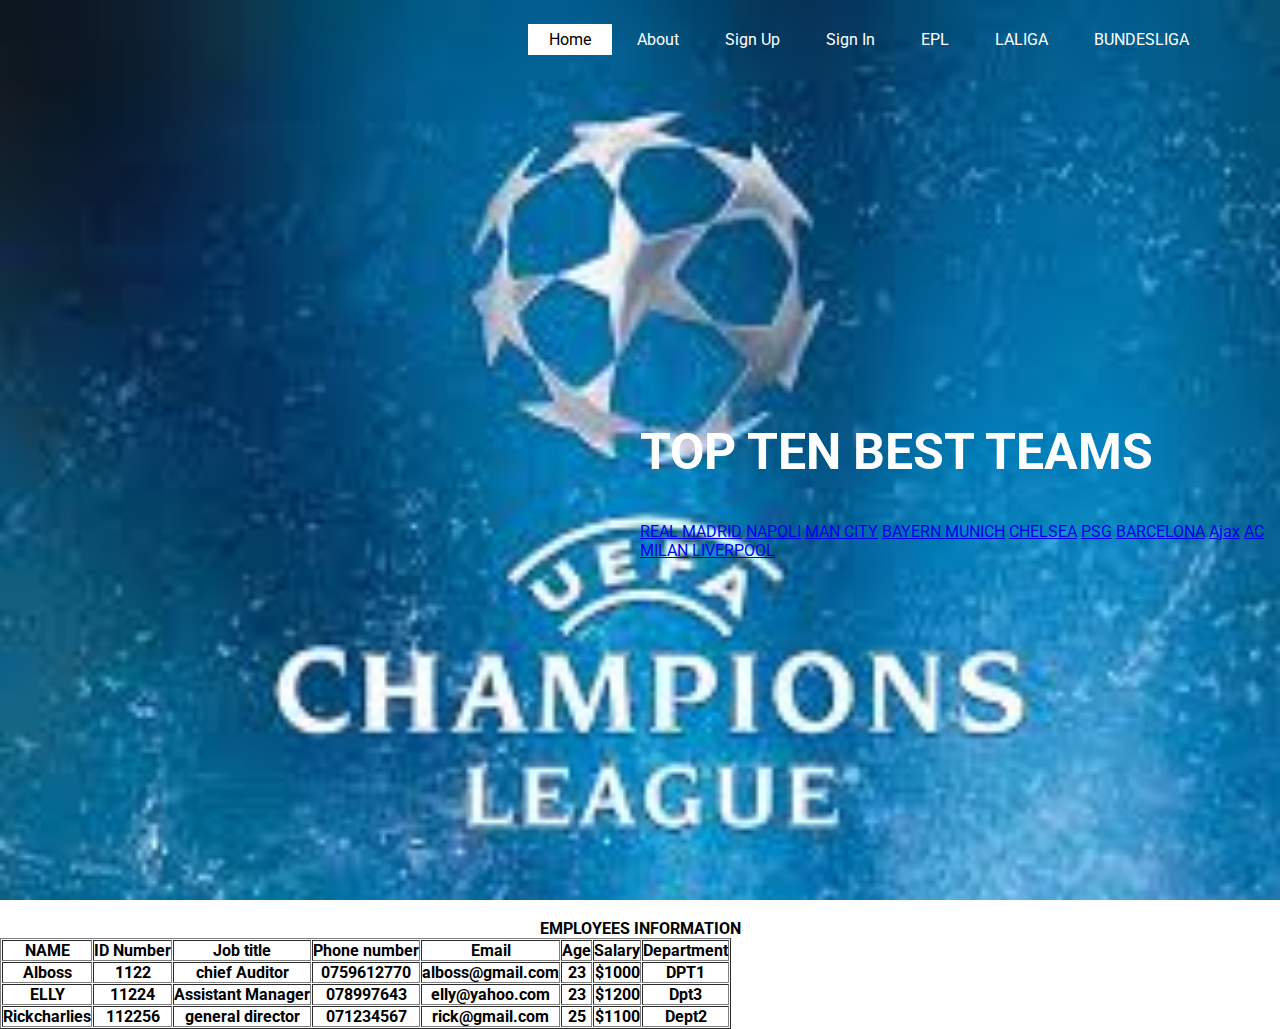
<file: html/index.html>
<!DOCTYPE html>
<html lang="en">
<head>
    <meta charset="UTF-8">
    <meta name="viewport" content="width=device-width, initial-scale=1.0">
    <title>Assignment</title>
    <link rel="stylesheet" href="/css/style.css">
</head>

<body>
    <header>
		<div class="main">
<div class="logo">
	<!-- <img src="/images/Logo.jpg"> -->
</div>
			<ul>
				<li class="active"><a href="#">Home</a></li>
				<li><a href="about.html">About</a></li>
				<li><a href="signup.html">Sign Up</a></li>
				<li><a href="signin.html">Sign In</a></li>
				<li><a href="https://www.premierleague.com/">EPL</a></li>
				<li><a href="https://www.laliga.com/en-GB">LALIGA</a></li>
				<li><a href="https://www.bundesliga.com/en/bundesliga" target="_blank">BUNDESLIGA</a></li>
</div>
<div class="title">
	<h1>TOP TEN BEST TEAMS</h1>
</div>
<div class="button">
	<a href="#" classs="btn">REAL MADRID</a>
<a href="#" classs="btn">NAPOLI</a>
<a href="#" classs="btn">MAN CITY</a>
<a href="#" classs="btn">BAYERN MUNICH</a>
<a href="#" classs="btn">CHELSEA</a>
<a href="#" classs="btn">PSG</a>
<a href="#" classs="btn">BARCELONA</a>
<a href="#" classs="btn">Ajax</a>
<a href="#" classs="btn">AC MILAN</a>
<a href="#" classs="btn">LIVERPOOL</a>
</div>
	</header>
	<br>
	<table border="1" cellpadding="1" cellspacing="1" align="center">
		<h4 align="center" box-shadow="bold">EMPLOYEES INFORMATION</h4>
<tr>
	<th>NAME</th>
	<th>ID Number</th>
	<th>Job title</th>
	<th>Phone number</th>
	<th>Email</th>
	<th>Age</th>
	<th>Salary</th>
	<th>Department</th>
</tr>

	<th>Alboss</th>
	<th>1122</th>
	<th>chief Auditor</th>
	<th>0759612770</th>
	<th>alboss@gmail.com</th>
	<th>23</th>
	<th>$1000</th>
	<th>DPT1</th>
</tr>


<tr>
	<th>ELLY</th>
	<th>11224</th>
	<th>Assistant Manager</th>
	<th>078997643</th>
	<th>elly@yahoo.com</th>
	<th>23</th>
	<th>$1200</th>
	<th>Dpt3</th>
</tr>

<tr>
	<th>Rickcharlies</th>
	<th>112256</th>
	<th>general director</th>
	<th>071234567</th>
	<th>rick@gmail.com</th>
	<th>25</th>
	<th>$1100</th>
	<th>Dept2</th>
</tr>
</div>

</table>

</body>
</html>
</file>
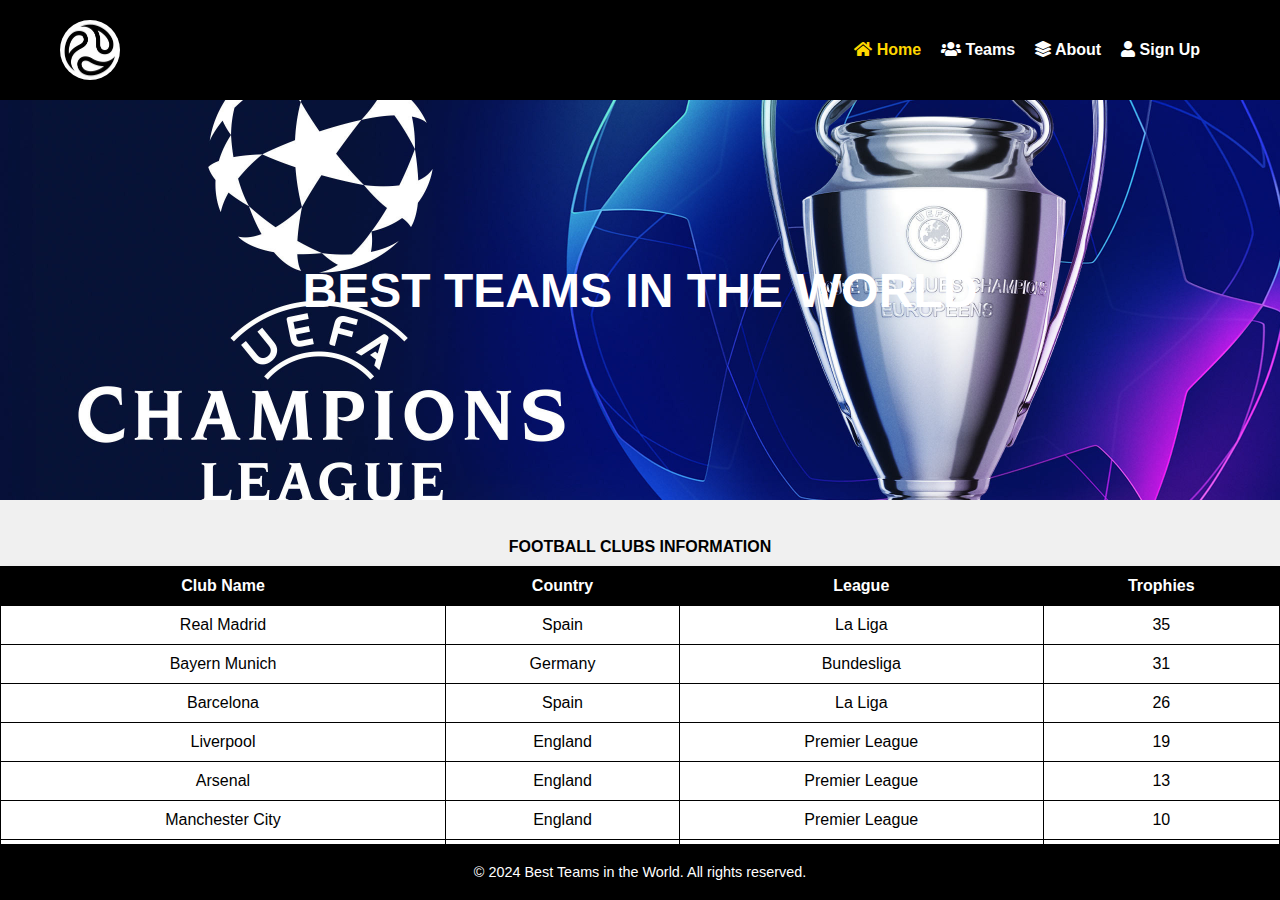
<file: Elly/account/index.html>
<!DOCTYPE html>
<html lang="en">

<head>
    <meta charset="UTF-8">
    <meta name="viewport" content="width=device-width, initial-scale=1.0">
    <title>Football Hub</title>
    <link rel="stylesheet" href="https://cdnjs.cloudflare.com/ajax/libs/font-awesome/5.15.4/css/all.min.css">
    <style>
        /* Reset */
        *,
        *::before,
        *::after {
            box-sizing: border-box;
            margin: 0;
            padding: 0;
        }

        body {
            font-family: Arial, sans-serif;
            background-color: #f0f0f0;
            margin: 0;
            padding: 0;
        }

        .navbar {
            background-color: #000;
            color: #fff;
            padding: 20px 0;
            box-shadow: 0 2px 5px rgba(0, 0, 0, 0.1);
        }

        .navbar .main {
            display: flex;
            align-items: center;
            justify-content: space-between;
            max-width: 1200px;
            margin: 0 auto;
            padding: 0 20px;
        }

        .logo {
            width: 60px;
            height: 60px;
            border-radius: 50%;
            overflow: hidden;
            margin-right: 20px;
        }

        .logo img {
            width: 100%;
            height: 100%;
            object-fit: cover;
        }

        .navbar ul {
            list-style-type: none;
            display: flex;
            align-items: center;
        }

        .navbar ul li {
            margin-right: 20px;
        }

        .navbar ul li a {
            color: #fff;
            text-decoration: none;
            font-weight: bold;
            transition: color 0.3s ease;
        }

        .navbar ul li.active a {
            color: gold;
        }

        .navbar ul li a:hover {
            color: gold;
        }

        /* Hero Section */
        .hero {
            background-image: url('../img/uefa.jpg');
            background-size: cover;
            background-position: center;
            height: 400px;
            display: flex;
            align-items: center;
            justify-content: center;
            text-align: center;
            color: #fff;
        }

        .hero h1 {
            font-size: 3rem;
            margin-bottom: 20px;
            color: #fff;
        }

        /* Features Section */
        .features {
            max-width: 1200px;
            margin: 40px auto;
            display: flex;
            justify-content: space-around;
            flex-wrap: wrap;
        }

        .feature {
            flex: 0 0 calc(33.33% - 40px);
            background-color: #fff;
            padding: 20px;
            border-radius: 10px;
            margin-bottom: 20px;
            box-shadow: 0 4px 8px rgba(0, 0, 0, 0.1);
            text-align: center;
        }

        .feature i {
            font-size: 2rem;
            margin-bottom: 10px;
        }

        .feature h2 {
            font-size: 1.5rem;
            margin-bottom: 10px;
        }

        /* Footer */
        footer {
            text-align: center;
            background-color: #000;
            color: #fff;
            padding: 20px 0;
            position: fixed;
            bottom: 0;
            left: 0;
            width: 100%;
            font-size: 0.9rem;
        }

        /* Table */
        table {
            width: 100%;
            border-collapse: collapse;
            margin-top: 20px;
            background-color: #fff;
            border-radius: 10px;
            box-shadow: 0 4px 8px rgba(0, 0, 0, 0.1);
        }

        th,
        td {
            padding: 10px;
            border: 1px solid #000;
            text-align: center;
        }

        th {
            background-color: #000;
            color: #fff;
        }

        h4 {
            margin-bottom: 10px;
            font-weight: bold;
            text-align: center;
        }
    </style>
</head>

<body>
    <header>
        <div class="navbar">
            <div class="main">
                <div class="logo">
                    <img src="../img/logo.jpeg" alt="Logo">
                </div>
                <ul>
                    <li class="active"><a href="#"><i class="fas fa-home"></i> Home</a></li>
                    <li><a href="team.html"><i class="fas fa-users"></i> Teams</a></li>
                    <li><a href="about.html"><i class="fas fa-layer-group"></i> About</a></li>
                    <li><a href="signin.php"><i class="fas fa-user"></i> Sign Up</a></li>
                </ul>
            </div>
        </div>
        <div class="hero">
            <div>
                <h1>BEST TEAMS IN THE WORLD</h1>
            </div>
        </div>
    </header>
    <br>
    <table border="1" cellpadding="1" cellspacing="1" align="center">
        <caption>
            <h4>FOOTBALL CLUBS INFORMATION</h4>
        </caption>
        <tr>
            <th>Club Name</th>
            <th>Country</th>
            <th>League</th>
            <th>Trophies</th>
        </tr>
        <tr>
            <td>Real Madrid</td>
            <td>Spain</td>
            <td>La Liga</td>
            <td>35</td>
        </tr>
        <tr>
            <td>Bayern Munich</td>
            <td>Germany</td>
            <td>Bundesliga</td>
            <td>31</td>
        </tr>
        <tr>
            <td>Barcelona</td>
            <td>Spain</td>
            <td>La Liga</td>
            <td>26</td>
        </tr>
        <tr>
            <td>Liverpool</td>
            <td>England</td>
            <td>Premier League</td>
            <td>19</td>
        </tr>
        <tr>
            <td>Arsenal</td>
            <td>England</td>
            <td>Premier League</td>
            <td>13</td>
        </tr>
        <tr>
            <td>Manchester City</td>
            <td>England</td>
            <td>Premier League</td>
            <td>10</td>
        </tr>
        <tr>
            <td>Paris Saint-Germain</td>
            <td>France</td>
            <td>Ligue 1</td>
            <td>9</td>
        </tr>
    </table>

    <footer>
        <p>&copy; 2024 Best Teams in the World. All rights reserved.</p>
    </footer>
</body>

</html>
</file>
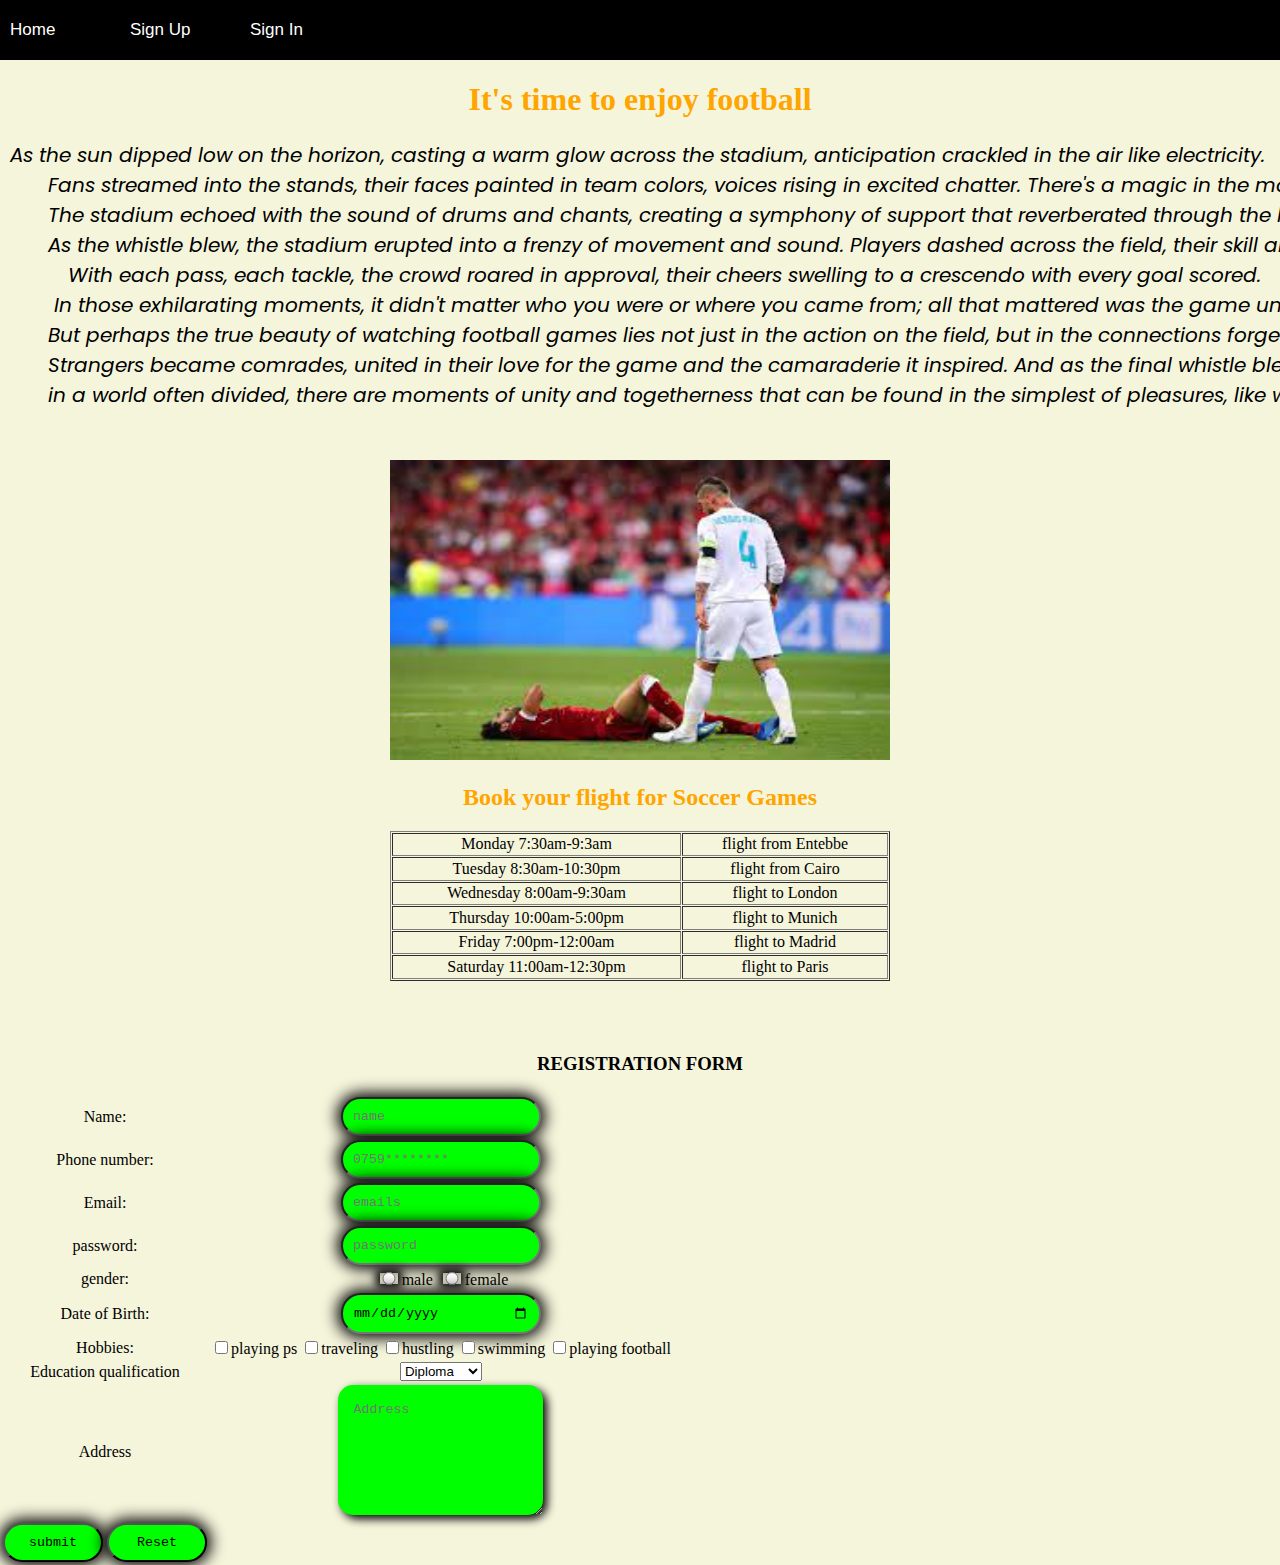
<file: html/about.html>
<!DOCTYPE html>
<html lang="en">
<head>
    <meta charset="UTF-8">
    <meta name="viewport" content="width=device-width, initial-scale=1.0">
    <title>About</title>
    <link rel="stylesheet" href="/css/about.css">
</head>
<body>
    <div class="Navbar">
		<div class="container">
		</div>
	<nav>
	    <a href="index.html">Home</a>
	    <a href="signup.html">Sign Up</a>
	    <a href="signin.html">Sign In</a>
    </nav>

	<h1>It's time to enjoy football</h1>
	<p><pre>As the sun dipped low on the horizon, casting a warm glow across the stadium, anticipation crackled in the air like electricity. 
        Fans streamed into the stands, their faces painted in team colors, voices rising in excited chatter. There's a magic in the moments before a football game begins—a palpable energy that unites strangers and friends alike. 
        The stadium echoed with the sound of drums and chants, creating a symphony of support that reverberated through the hearts of all who were there.
        As the whistle blew, the stadium erupted into a frenzy of movement and sound. Players dashed across the field, their skill and agility a testament to years of dedication and training.
         With each pass, each tackle, the crowd roared in approval, their cheers swelling to a crescendo with every goal scored. 
         In those exhilarating moments, it didn't matter who you were or where you came from; all that mattered was the game unfolding before you—a spectacle of athleticism and passion that transcended language and borders.     
        But perhaps the true beauty of watching football games lies not just in the action on the field, but in the connections forged off it. Amidst the sea of faces, friendships blossomed and memories were made. 
        Strangers became comrades, united in their love for the game and the camaraderie it inspired. And as the final whistle blew and the crowd began to disperse, there lingered a sense of joy and camaraderie—a reminder that, 
        in a world often divided, there are moments of unity and togetherness that can be found in the simplest of pleasures, like watching a football game.
    </pre>   
	</p>


	<img src="/images/Img.R4.jpg" text-align="center">

	<!--list-->
	<h2>Book your flight for Soccer Games</h2>
	<table border="1" cellpadding="1" cellspacing="1"height="150" width="500" align="center">
		<tr>
			<td>Monday 7:30am-9:3am</td>
		<td>flight from Entebbe</td>
	</tr>
	<tr>
		<td>Tuesday 8:30am-10:30pm</td>
		<td>flight from Cairo</td>
	</tr>
	<tr>
		<td>Wednesday 8:00am-9:30am</td>
		<td>flight to London</td>
	</tr>
	<tr>
		<td>Thursday 10:00am-5:00pm</td>
		<td>flight to Munich</td>
	</tr>
	<tr>
		<td>Friday 7:00pm-12:00am</td>
		<td>flight to Madrid</td>
	</tr>
	<tr>
		<td>Saturday 11:00am-12:30pm</td>
		<td>flight to Paris</td>
	</tr>
</table>
	</ul>
	<br>
	<br>
	<br>







	<h3>REGISTRATION FORM</h3>
	<form>
		<table>
			<tr>
				<td>Name:</td>
				<td>
					<input type="text" placeholder="name" name="">
				</td>
			</tr>
			<tr>
				<td>Phone number:</td>
				<td>
					<input type="phone" placeholder="0759********">
				</td>
			</tr>
			<tr>
				<td>Email:</td>
				<td>
					<input type="email" placeholder="emails">
				</td>
			</tr>
			<tr>
				<td>password:</td>
				<td>
					<input type="password" placeholder="password">
				</td>
			</tr>
			<tr>
				<td>gender:</td>
				<td>
					<input type="radio"name"gender">male
					<input type="radio"name"gender">female
				</td>
			</tr>
			<tr>
				<td>Date of Birth:</td>
				<td>
					<input type="date">
				</td>
			</tr>
			<tr>
				<td>Hobbies:</td>
				<td>
					<input type="checkbox"playing ps>playing ps
					<input type="checkbox"traveling>traveling
					<input type="checkbox"hustling>hustling
					<input type="checkbox"swimming>swimming
					<input type="checkbox"playing football>playing football
				</td>
			</tr>
			<tr>
				<td>
					Education qualification
				</td>
				<td>
					<select>
						<option>Diploma</option>
						<option>Certificate</option>
						<option>Degree</option>
						<option>Masters</option>
						<option>Phd</option>
						<option>none</option>
					</select>
				</td>
			</tr>
			<tr>
			<td>
			Address
		   </td>
			<td>
			<textarea rows ="5" col="17" placeholder="Address"></textarea>
			</td>
			</tr>
			<tr>
				<td>
					<input type="submit" value="submit">
					<input type="Reset" value="Reset">
				</td>
			</tr>
		</table>
	</form>

</body>
</html>
</file>
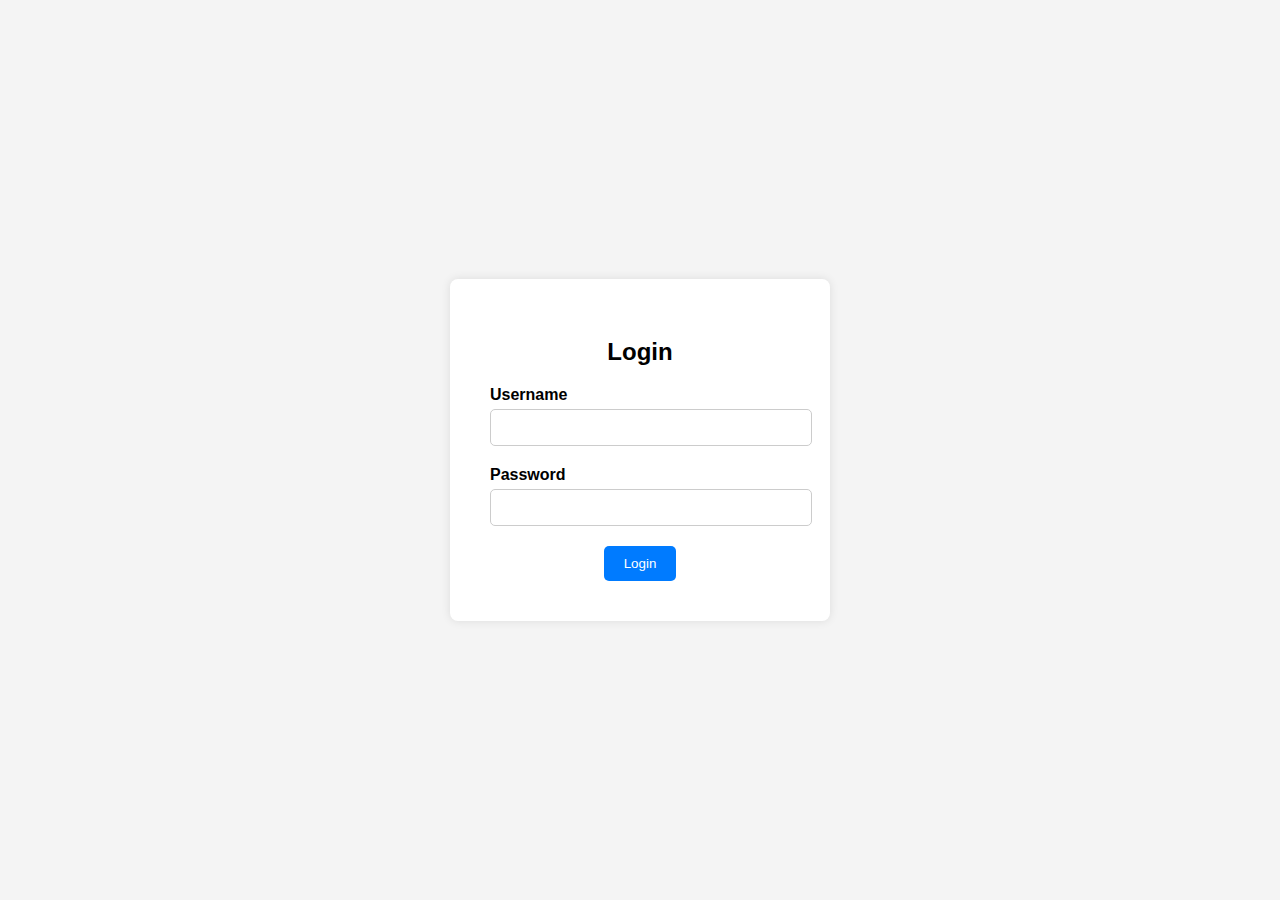
<file: html/signin.html>
<!DOCTYPE html>
<html lang="en">
<head>
    <meta charset="UTF-8">
    <meta name="viewport" content="width=device-width, initial-scale=1.0">
    <link rel="stylesheet" href="/css/signin.css">
    <title>signin page</title>
</head>
<body>
    <div class="login-container">
        <h2>Login</h2>
        <form action="#">
            <div class="input-group">
                <label for="username">Username</label>
                <input type="text" id="username" name="username" required>
            </div>
            <div class="input-group">
                <label for="password">Password</label>
                <input type="password" id="password" name="password" required>
            </div>
            <button type="submit">Login</button>
        </form>
    </div>
</body>
</html>
</file>
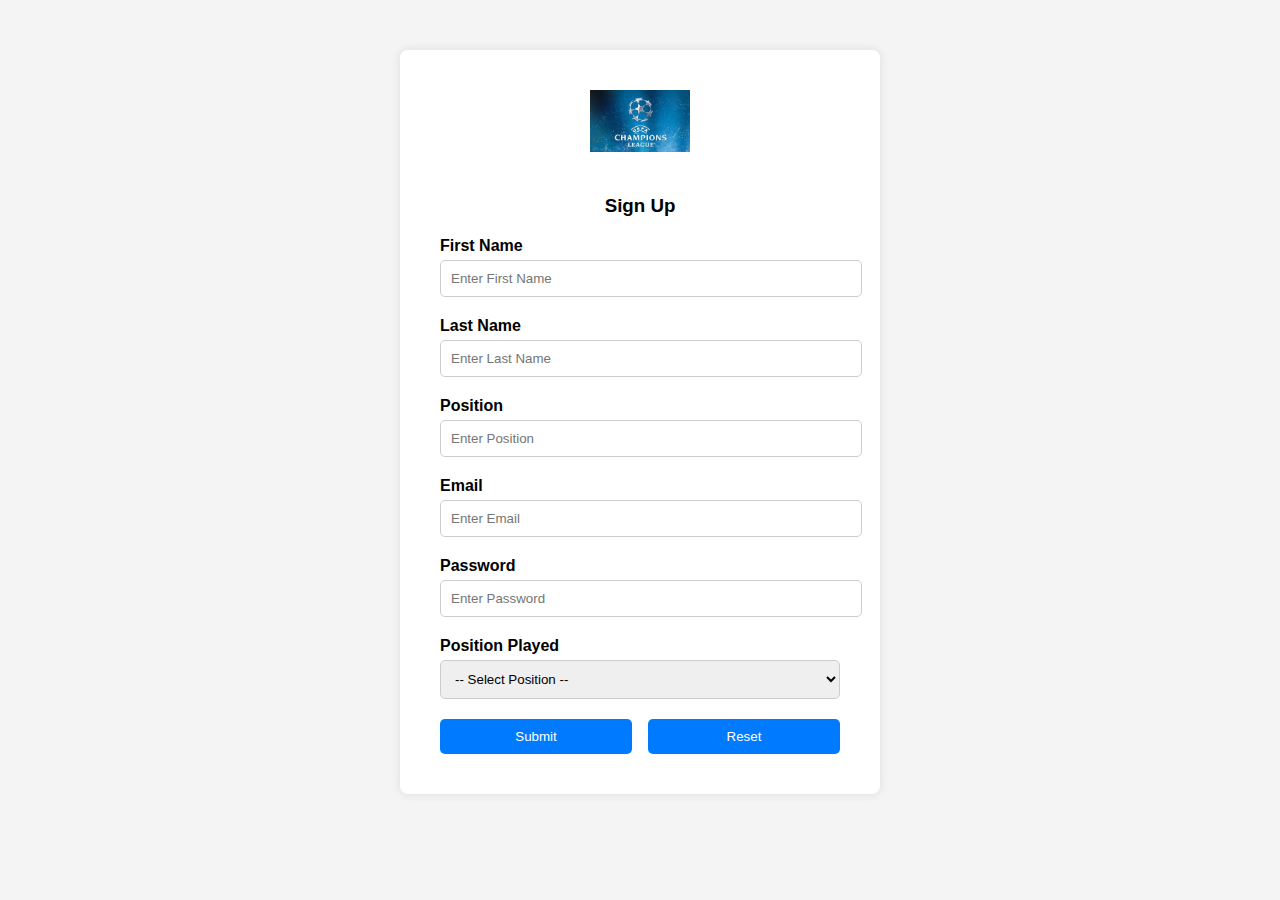
<file: html/signup.html>
<!DOCTYPE html>
<html lang="en">
<head>
    <meta charset="UTF-8">
    <meta name="viewport" content="width=device-width, initial-scale=1.0">
    <title>UEFA</title>
    <link rel="stylesheet" href="/css/signup.css">
</head>
<body>
    <div class="form">
        <img src="/images/Logo.jpg" class="logo">
        <h3>Sign Up</h3>
        <form>
            <div class="input-group">
                <label for="firstname">First Name</label>
                <input type="text" name="firstname" placeholder="Enter First Name">
            </div>
            <div class="input-group">
                <label for="lastname">Last Name</label>
                <input type="text" name="lastname" placeholder="Enter Last Name">
            </div>
            <div class="input-group">
                <label for="position">Position</label>
                <input type="text" name="position" placeholder="Enter Position">
            </div>
            <div class="input-group">
                <label for="email">Email</label>
                <input type="text" name="email" placeholder="Enter Email">
            </div>
            <div class="input-group">
                <label for="password">Password</label>
                <input type="password" name="password" placeholder="Enter Password">
            </div>
            <div class="input-group">
                <label for="position_played">Position Played</label>
                <select name="position_played">
                    <option>-- Select Position --</option>
                    <option>Left Back</option>
                    <option>Midfielder</option>
                    <option>Right Back</option>
                    <option>Center Back</option>
                    <option>Winger</option>
                    <option>Coach</option>
                    <option>Assistant Coach</option>
                    <option>Goalkeeper</option>
                    <option>Deep Six</option>
                    <option>Left Winger</option>
                </select>
            </div>
            <div class="btn-group">
                <input type="submit" value="Submit">
                <input type="reset" value="Reset">
            </div>
        </form>
    </div>
</body>
</html>
</file>
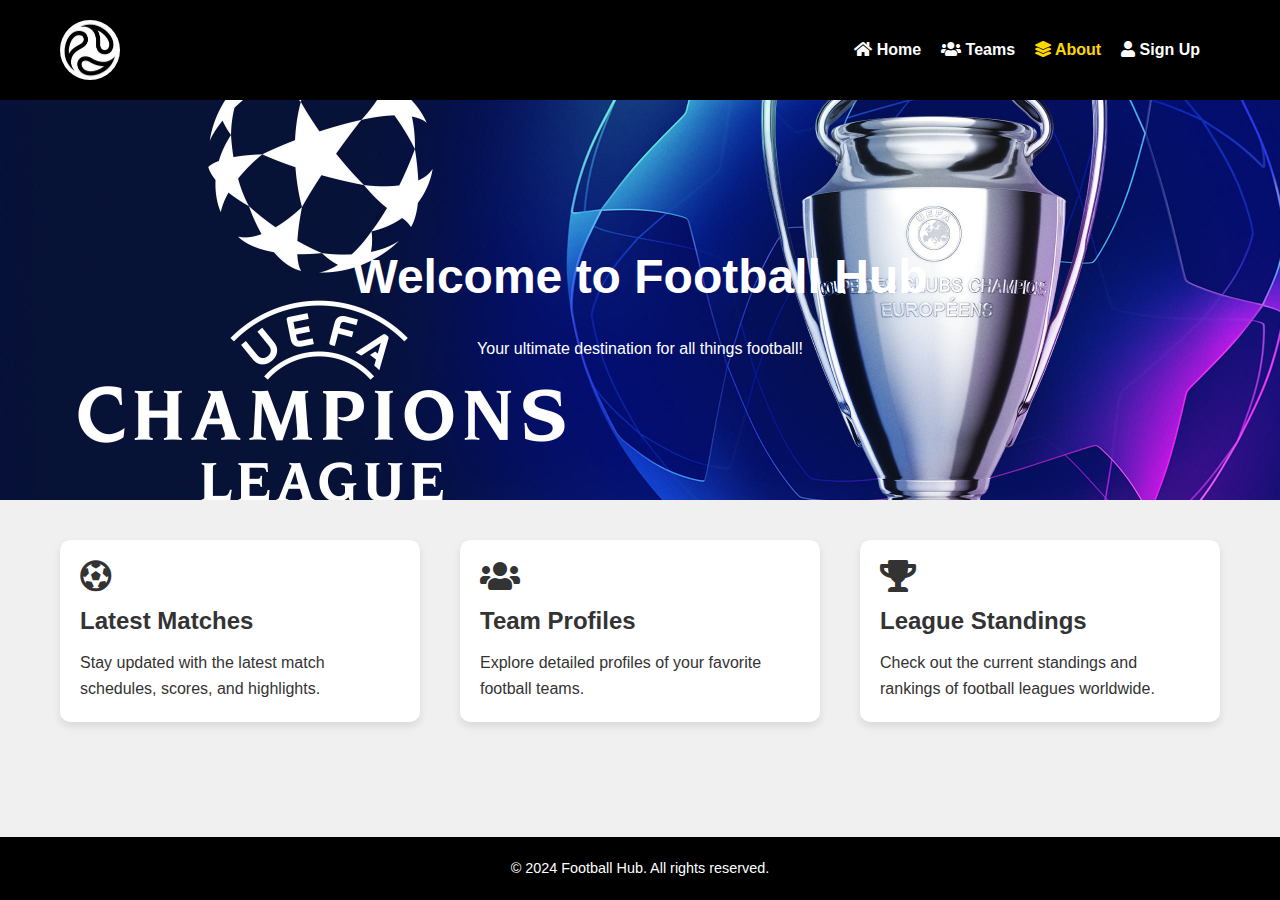
<file: Elly/account/about.html>
<!DOCTYPE html>
<html lang="en">
<head>
    <meta charset="UTF-8">
    <meta name="viewport" content="width=device-width, initial-scale=1.0">
    <title>Football Hub</title>
    <link rel="stylesheet" href="https://cdnjs.cloudflare.com/ajax/libs/font-awesome/5.15.4/css/all.min.css">
    <style>
        /* Reset */
        *,
        *::before,
        *::after {
            box-sizing: border-box;
            margin: 0;
            padding: 0;
        }

        body {
            font-family: Arial, sans-serif;
            line-height: 1.6;
            background-color: #f0f0f0;
            color: #333;
            margin: 0;
        }

        /* Navbar */
        .navbar {
            background-color: #000;
            color: #fff;
            padding: 20px 0;
            box-shadow: 0 2px 5px rgba(0, 0, 0, 0.1);
        }

        .navbar .main {
            display: flex;
            align-items: center;
            justify-content: space-between;
            max-width: 1200px;
            margin: 0 auto;
            padding: 0 20px;
        }

        .logo {
            width: 60px;
            height: 60px;
            border-radius: 50%;
            overflow: hidden;
        }

        .logo img {
            width: 100%;
            height: 100%;
            object-fit: cover;
        }

        .navbar ul {
            list-style-type: none;
            display: flex;
            align-items: center;
        }

        .navbar ul li {
            margin-right: 20px;
        }

        .navbar ul li a {
            color: #fff;
            text-decoration: none;
            font-weight: bold;
            transition: color 0.3s ease;
        }

        .navbar ul li.active a {
            color: gold;
        }

        .navbar ul li a:hover {
            color: gold;
        }

        .hero {
            background-image: url('../img/uefa.jpg');
            background-size: cover;
            background-position: center;
            height: 400px;
            display: flex;
            align-items: center;
            justify-content: center;
            text-align: center;
            color: #fff;
        }

        .hero h1 {
            font-size: 3rem;
            margin-bottom: 20px;
        }

        /* Features Section */
        .features {
            max-width: 1200px;
            margin: 40px auto;
            display: flex;
            justify-content: space-around;
            flex-wrap: wrap;
        }

        .feature {
            flex: 0 0 calc(33.33% - 40px);
            background-color: #fff;
            padding: 20px;
            border-radius: 10px;
            margin-bottom: 20px;
            box-shadow: 0 4px 8px rgba(0, 0, 0, 0.1);
        }

        .feature i {
            font-size: 2rem;
            margin-bottom: 10px;
        }

        .feature h2 {
            font-size: 1.5rem;
            margin-bottom: 10px;
        }

        /* Footer */
        footer {
            text-align: center;
            background-color: #000;
            color: #fff;
            padding: 20px 0;
            position: fixed;
            bottom: 0;
            left: 0;
            width: 100%;
            font-size: 0.9rem;
        }
    </style>
</head>
<body>
    <header>
        <div class="navbar">
            <div class="main">
                <div class="logo">
                    <img src="../img/logo.jpeg" alt="Logo">
                </div>
                <ul>
                    <li><a href="index.html"><i class="fas fa-home"></i> Home</a></li>
                    <li><a href="team.html"><i class="fas fa-users"></i> Teams</a></li>
                    <li class="active"><a href="#"><i class="fas fa-layer-group"></i> About</a></li>
                    <li><a href="signin.php"><i class="fas fa-user"></i> Sign Up</a></li>
                </ul>
            </div>
        </div>
        <div class="hero">
            <div>
                <h1>Welcome to Football Hub</h1>
                <p>Your ultimate destination for all things football!</p>
            </div>
        </div>
    </header>

    <div class="features">
        <div class="feature">
            <i class="fas fa-futbol"></i>
            <h2>Latest Matches</h2>
            <p>Stay updated with the latest match schedules, scores, and highlights.</p>
        </div>
        <div class="feature">
            <i class="fas fa-users"></i>
            <h2>Team Profiles</h2>
            <p>Explore detailed profiles of your favorite football teams.</p>
        </div>
        <div class="feature">
            <i class="fas fa-trophy"></i>
            <h2>League Standings</h2>
            <p>Check out the current standings and rankings of football leagues worldwide.</p>
        </div>
    </div>

    <footer>
        <p>&copy; 2024 Football Hub. All rights reserved.</p>
    </footer>
</body>
</html>
</file>
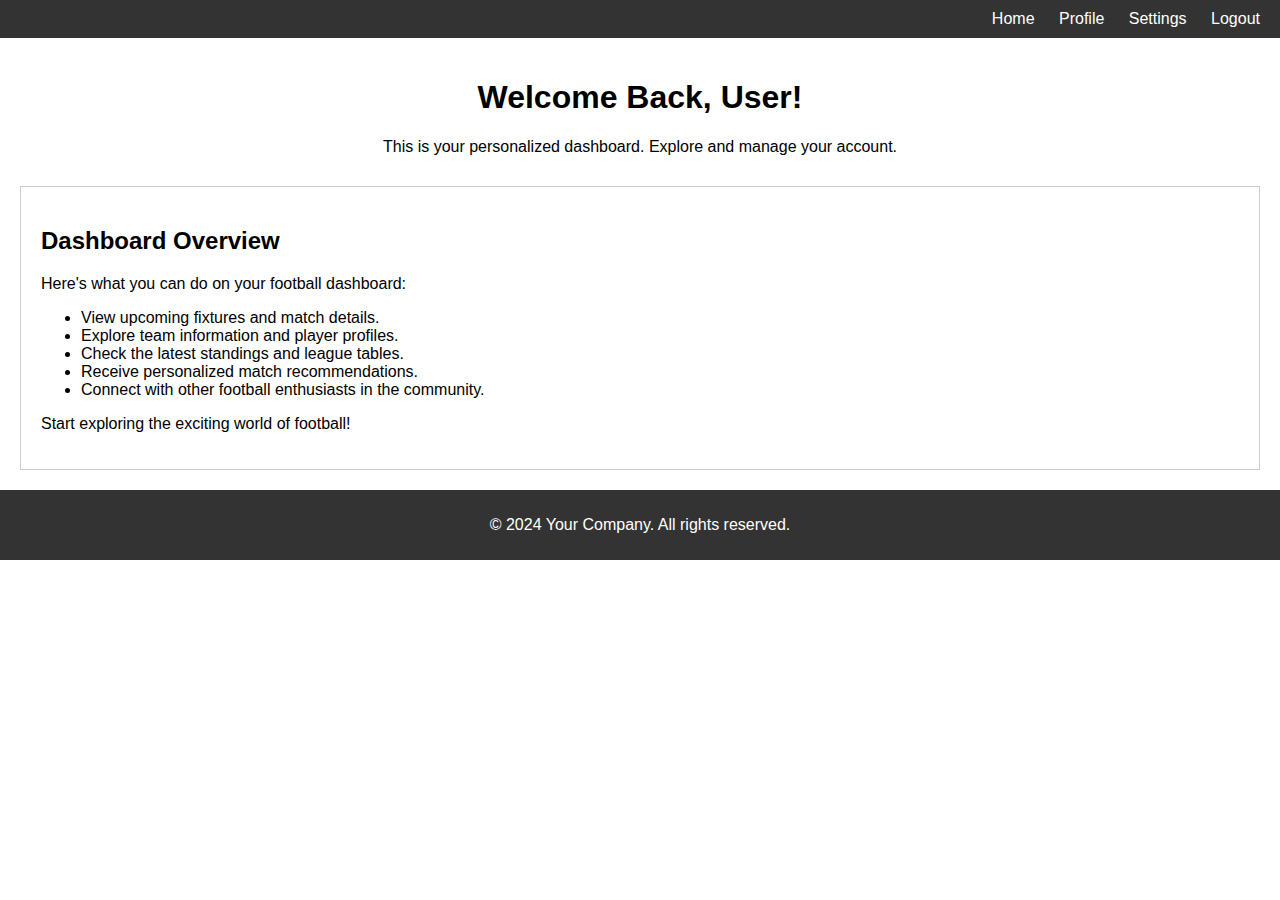
<file: Elly/home/user.html>
<!DOCTYPE html>
<html lang="en">
<head>
    <meta charset="UTF-8">
    <meta name="viewport" content="width=device-width, initial-scale=1.0">
    <title>Welcome to Your Dashboard</title>
    <style>
        body {
            font-family: Arial, sans-serif;
            margin: 0;
            padding: 0;
        }

        header {
            background-color: #333;
            color: #fff;
            padding: 10px 0;
        }

        nav ul {
            list-style-type: none;
            margin: 0;
            padding: 0;
            text-align: right;
        }

        nav ul li {
            display: inline;
            margin-right: 20px;
        }

        nav ul li a {
            color: #fff;
            text-decoration: none;
        }

        main {
            padding: 20px;
        }

        .welcome-section {
            text-align: center;
            margin-bottom: 30px;
        }

        .content-section {
            border: 1px solid #ccc;
            padding: 20px;
        }

        footer {
            background-color: #333;
            color: #fff;
            text-align: center;
            padding: 10px 0;
        }
    </style>
</head>
<body>
    <header>
        <nav>
            <ul>
                <li><a href="#">Home</a></li>
                <li><a href="#">Profile</a></li>
                <li><a href="#">Settings</a></li>
                <li><a href="logout.php">Logout</a></li> <!-- Assuming logout.php handles logout functionality -->
            </ul>
        </nav>
    </header>

    <main>
        <section class="welcome-section">
            <h1>Welcome Back, User!</h1>
            <p>This is your personalized dashboard. Explore and manage your account.</p>
        </section>

        <section class="content-section">
            <h2>Dashboard Overview</h2>
            <p>Here's what you can do on your football dashboard:</p>
            <ul>
                <li>View upcoming fixtures and match details.</li>
                <li>Explore team information and player profiles.</li>
                <li>Check the latest standings and league tables.</li>
                <li>Receive personalized match recommendations.</li>
                <li>Connect with other football enthusiasts in the community.</li>
            </ul>
            <p>Start exploring the exciting world of football!</p>
        </section>
    </main>

    <footer>
        <p>&copy; 2024 Your Company. All rights reserved.</p>
    </footer>
</body>
</html>
</file>
<file: css/style.css>
@import url('https://fonts.googleapis.com/css2?family=Dosis:wght@200&family=EB+Garamond&family=PT+Serif:ital,wght@0,700;1,700&family=Poppins:ital,wght@0,500;0,600;1,500&family=Roboto:wght@500&display=swap');
	*{
		margin:0px;
		padding: 0px;
		font-family: 'Roboto', sans-serif; 
	}	
header{
background-image: url(/images/Logo.jpg);
height: 100vh;
background-size:cover ;
background-position: center;
min-height: 100px;
}
ul{
	float:right;
	list-style-type: none;
	margin-top: 30px;
	min-height: 400px;
	margin-right: 30px;
	font-size:16px;
}
ul li{
	display: inline-block;
}
ul li a{
	text-decoration: none;
	color:#fff;
	padding: 5px 20px;
	border: 1px solid transparent;
	transition: 0.5 ease;
}
ul li a:hover{
	background-color: #fff;
	color: #000;
}

ul li.active a{
background-color: #fff;
	color: #000;
}
.logo img{
	float:left;
	width:150px;
	height: auto;
}
.main{
	max-width: 1200px;
	margin: auto;

}
.title{
position: absolute;
top: 47%;
left: 50%;
transform: translate(-50% -50%);
}
.title h1{
	color:#fff;
	font-size: 50px;
}
.button{
	position: absolute;
top: 58%;
left: 50%;
transform: translate(-50% -50%);
}
.btn{
	border: 1px solid #fff;
	padding: 5px 20px;
	color: #ffffff;
	transition: 0.5 ease;
	font-size: 18px;
	text-decoration: none;

}
.btn:hover{
	background-color: #fff;
	color: black;
}
.stages{
	display:none;
	top:3%;
	position: relative;

}

.stages ul{
position: absolute;
}
.main ul li:hover .stages{
	display: block;
	position: absolute;
	background-color:rgba(0, 45, 117);
	margin-top: 12px;
	margin-left: -8px; 
}
.main ul li:hover .stages ul{
display: block;
margin: 6px;

}
.main ul li:hover .stages ul li{
width: 75px;
padding: 5px;
border-bottom: 1px #fff;
background: transparent;
transition: 0.4 ease;
text-align: left;
border-radius: 5px;
}
</file>
<file: css/about.css>
@import url('https://fonts.googleapis.com/css2?family=Dosis:wght@200&family=PT+Serif:ital,wght@0,700;1,700&family=Poppins:ital,wght@0,500;0,600;1,500&display=swap');
		*{
	box-sizing:border-box;
}
body{
	margin:0;
background-color:beige;
	text-align: center;
}
nav{
	background: black;
    color: white;
	width:100%;
	overflow:auto;
    display: flex;

}
ul{
	margin:0;
	padding:0;
	list-style:none;

}
li{
	float:left;
}
nav a{
	width:120px;
	display:block;
	text-decoration:none;
	text-align:center;
	background: transparent;
	font-size:17px;
	color:white;
	padding:20px 10px;
	font-family:Arial;
    display: flex;
}
ul:hover a{
	color:#575757;
	
}
ul:hover a:hover{
	color:#5cdb95;
	box-shadow: 0 2px 0 0 currentcolor;
}
img:hover{
	color:red;
	overflow: blur;
}
input[type=text]{
	background-color: lime;
	width: 200px;
	padding: 10px;
	box-shadow: 0 0 15px 4px;
	color: rgb(0, 0, 0.06);
	border-radius: 20px;
	font-family: monospace;
}
input[type=phone]{
	background-color: lime;
	width: 200px;
	padding: 10px;
	box-shadow: 0 0 15px 4px;
	color: rgb(0, 0, 0.06);
	border-radius: 20px;
	font-family: monospace;
}
input[type=password]{
	background-color: lime;
	width: 200px;
	padding: 10px;
	box-shadow: 0 0 15px 4px;
	color: rgb(0, 0, 0.06);
	border-radius: 20px;
	font-family: monospace;
}
input[type=email]{
	background-color: lime;
	width: 200px;
	padding: 10px;
	box-shadow: 0 0 15px 4px;
	color: rgb(0, 0, 0.06);
	border-radius: 20px;
	font-family: monospace;
}
input[type=radio]{
	background-color: lime;
	width: 20px;
	padding: 10px;
	box-shadow: 0 0 10px 3px;
	color: rgb(0, 0, 0.06);
	border-radius: 10px;
	font-family: monospace;
}
input[type=date]{
	background-color: lime;
	width: 200px;
	padding: 10px;
	box-shadow: 0 0 15px 4px;
    color: rgb(0, 0, 0.06);
	border-radius: 20px;
	font-family: monospace;
}
input[type=submit]{
	background-color: lime;
	width: 100px;
	padding: 10px;
	box-shadow: 0 0 15px 4px;
    color: rgb(0, 0, 0.06);
	border-radius: 20px;
	font-family: monospace;
}
input[type=reset]{
	background-color: lime;
	width: 100px;
	padding: 10px;
	box-shadow: 0 0 15px 4px;
    color: rgb(0, 0, 0.06);
	border-radius: 20px;
	font-family: monospace;
}
textarea{
	width: 80;
	resize: vertical;
	padding: 15px;
	border-radius: 15px;
	border: 0;
	box-shadow: 4px 4px 10px;
    color: rgb(0, 0, 0.06);
	line-height: 20px;
	background-color: lime;
}
pre{
	text-align:center;
	font-style: italic;
	font-family: 'Poppins', sans-serif;
	font-size: 20px;
}

h1{
	color: orange;
	text-align: center;
}
img{
	text-align:right;
	width:500px;
	height: 300px;

}
h2{
color: orange;
text-align:center;
}
table{
	position: relative;
	z-index: 1;
}
</file>
<file: css/signin.css>
body {
    font-family: Arial, sans-serif;
    background-color: #f4f4f4;
    margin: 0;
    padding: 0;
    display: flex;
    justify-content: center;
    align-items: center;
    height: 100vh;
}

.login-container {
    background-color: #fff;
    padding: 40px;
    border-radius: 8px;
    box-shadow: 0 0 10px rgba(0, 0, 0, 0.1);
    width: 300px;
    text-align: center;
}

h2 {
    margin-bottom: 20px;
}

.input-group {
    margin-bottom: 20px;
    text-align: left;
}

label {
    display: block;
    margin-bottom: 5px;
    font-weight: bold;
}

input {
    width: 100%;
    padding: 10px;
    border: 1px solid #ccc;
    border-radius: 5px;
}

button {
    background-color: #007bff;
    color: #fff;
    padding: 10px 20px;
    border: none;
    border-radius: 5px;
    cursor: pointer;
    transition: background-color 0.3s;
}

button:hover {
    background-color: #0056b3;
}
</file>
<file: css/signup.css>
body {
    font-family: Arial, sans-serif;
    background-color: #f4f4f4;
    margin: 0;
    padding: 0;
}

.form {
    background-color: #fff;
    padding: 40px;
    border-radius: 8px;
    box-shadow: 0 0 10px rgba(0, 0, 0, 0.1);
    width: 400px;
    margin: 50px auto;
    text-align: center;
}

.logo {
    width: 100px;
    margin-bottom: 20px;
}

h3 {
    margin-bottom: 20px;
}

.input-group {
    margin-bottom: 20px;
    text-align: left;
}

label {
    display: block;
    margin-bottom: 5px;
    font-weight: bold;
}

input[type="text"],
input[type="password"],
select {
    width: 100%;
    padding: 10px;
    border: 1px solid #ccc;
    border-radius: 5px;
}

.btn-group {
    display: flex;
    justify-content: space-between;
}

input[type="submit"],
input[type="reset"] {
    width: 48%;
    background-color: #007bff;
    color: #fff;
    padding: 10px 0;
    border: none;
    border-radius: 5px;
    cursor: pointer;
    transition: background-color 0.3s;
}

input[type="submit"]:hover,
input[type="reset"]:hover {
    background-color: #0056b3;
}
</file>
